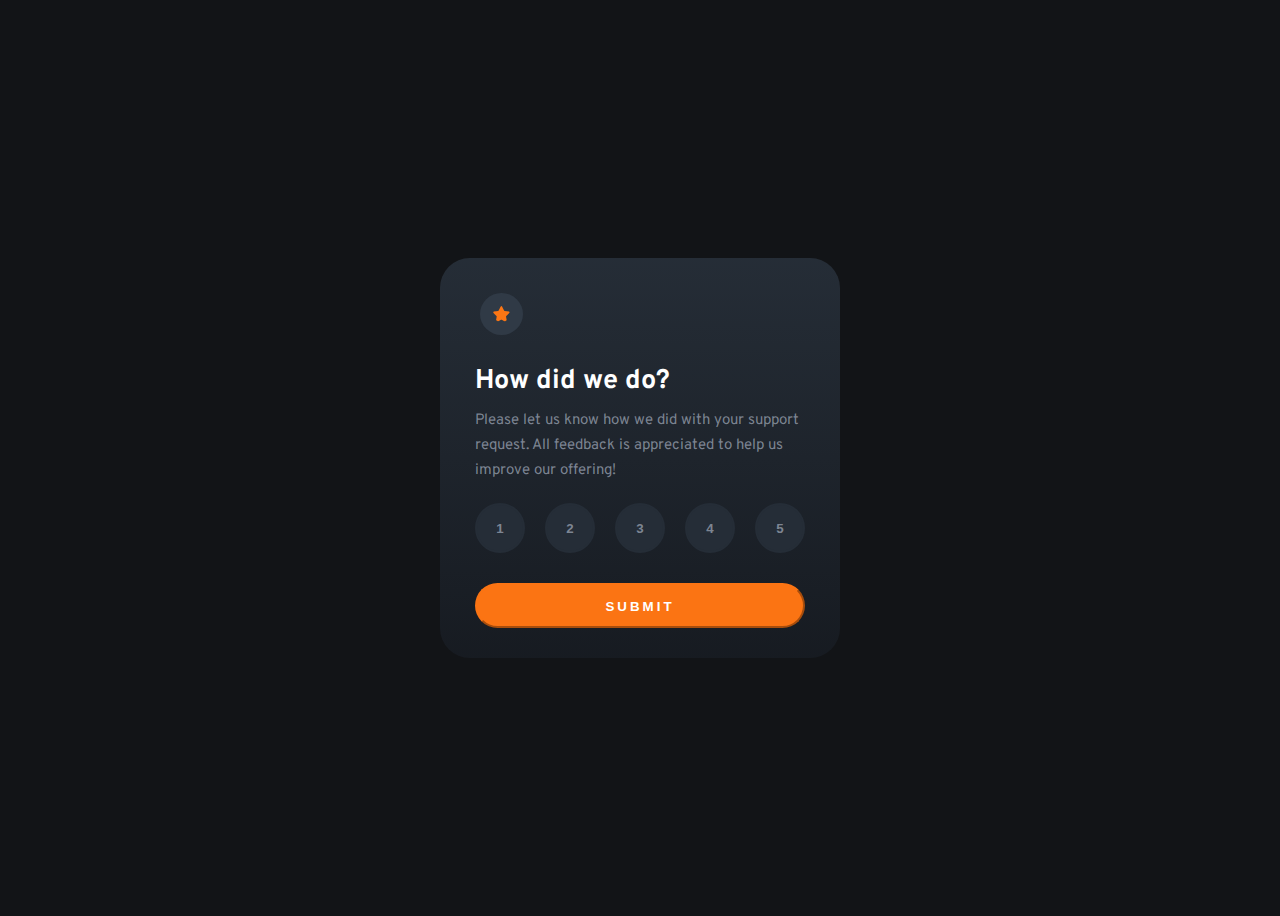
<file: index.html>
<!DOCTYPE html>
<html lang="en">
  <head>
    <meta charset="UTF-8" />
    <meta name="viewport" content="width=device-width, initial-scale=1.0" />
    <!-- displays site properly based on user's device -->

    <title>Interactive rating component</title>
    <link rel="stylesheet" href="style.css" />
  </head>
  <body>
    <container class="container">
      <div class="ratingPage">
        <div class="content">
          <img src="./images/icon-star.svg" class="star" />
          <h1>How did we do?</h1>
          <p>
            Please let us know how we did with your support request. All
            feedback is appreciated to help us improve our offering!
          </p>
        </div>

        <ul class="ratings">
          <li class="rating-one">
            <button class="button button-one">1</button>
          </li>
          <li class="rating-two">
            <button class="button button-two">2</button>
          </li>
          <li class="rating-three">
            <button class="button button-three">3</button>
          </li>
          <li class="rating-four">
            <button class="button button-four">4</button>
          </li>
          <li class="rating-five">
            <button class="button button-five">5</button>
          </li>
        </ul>
      </div>
      <!-- I created an onclick button where JS will execute a function. This function will then hide the original div container and show the second container which is the thank you page.

The reasoning behind separating the containers was so I can minimize the amount of files and code needed to load this and execute all events as fast as possible-->
      <button class="submit-button" value="script" onclick="loadPage()">
        SUBMIT
      </button>
    </container>
    <div class="thank-you-container">
      <img
        src="images/illustration-thank-you.svg"
        alt="thank you illustration"
        class="thank-you-illustration"
      />
      <h1 class="thank-you">Thank you!</h1>
      <h2 class="selected-rating">You selected X out of 5</h2>
      <p class="thank-you-text">
        We appreciate you taking the time to give a rating. If you ever need
        more support, don't hesitate to get in touch!
      </p>
    </div>
    <!-- <div class="attribution">
      Challenge by
      <a href="https://www.frontendmentor.io?ref=challenge" target="_blank"
        >Frontend Mentor</a
      >. Coded by <a href="#">Cesar Diaz</a>.
    </div> -->
    <script src="script.js"></script>
  </body>
</html>
</file>
<file: style.css>
@font-face {
  font-family: Overpass;
  src: url(./Fonts/Overpass-VariableFont_wght.ttf);
}

body {
  display: flex;
  background-color: hsl(216, 12%, 8%);
  height: 100vh;
  justify-content: center;
  align-items: center;
  font-family: Overpass;
  color: white;
}

.container {
  display: flex;
  background: linear-gradient(
    to bottom,
    hsl(213, 19%, 18%),
    hsl(216, 19%, 11%)
  );
  justify-content: center;
  align-items: center;
  flex-direction: column;
  border-radius: 30px;
  width: 400px;
  height: 400px;
}

.star {
  background-color: hsl(211, 19%, 23%);
  background-size: 125%;
  background-position: center;
  background-repeat: no-repeat;
  border-radius: 50%;
  padding: 4%;
  margin: 5px;
  border: 50%;
  border-color: hsl(213, 19%, 18%);
  border-style: solid 1px;
}

.content {
  width: 325px;
}

.ratings {
  display: flex;
  justify-content: space-evenly;
  list-style: none;
  gap: 20px;
  padding-left: 0px;
  margin-bottom: 30px;
  margin-top: 20px;
}

.submit-button {
  background-color: hsl(25, 97%, 53%);
  color: white;
  width: 330px;
  height: 45px;
  border-radius: 50px;
  border-style: solid 1px;
  border-color: hsl(25, 97%, 53%);
  margin-bottom: 0px;
  letter-spacing: 3px;
  font-weight: 700;
  padding-bottom: 0px;
}

.button {
  background-color: hsl(213, 19%, 18%);
  color: hsla(217, 12%, 63%, 0.801);
  font-weight: 700;
  border-radius: 50%;
  height: 50px;
  width: 50px;
  border-color: hsl(213, 19%, 18%);
  border-style: solid;
}

h1 {
  margin-bottom: 0px;
  font-size: 27px;
}

p {
  color: hsla(217, 12%, 63%, 0.801);
  font-size: 15px;
  line-height: 25px;
  margin-top: 10px;
}

button:hover {
  cursor: pointer;
  color: WHITE;
  background-color: hsla(217, 12%, 63%, 0.801);
  border-color: hsl(213, 19%, 18%);
}

button:active,
.button:focus {
  color: white;
  background-color: #ffa500;
}

.submit-button:hover {
  cursor: pointer;
  background-color: white;
  color: orange;
  border-color: white;
}

.thank-you-container {
  display: flex;
  background: linear-gradient(
    to bottom,
    hsl(213, 19%, 18%),
    hsl(216, 19%, 11%)
  );
  justify-content: center;
  align-items: center;
  flex-direction: column;
  border-radius: 30px;
  width: 400px;
  height: 400px;
  pointer-events: none;
}

.thank-you-text {
  display: flex;
  justify-content: center;
  padding-left: 30px;
  padding-right: 30px;
}

.selected-rating {
  background-color: hsl(213, 18%, 22%);
  border-radius: 20px;
  color: rgba(234, 108, 18, 0.813);
  font-size: 14px;
  background-size: 1;
}
</file>
